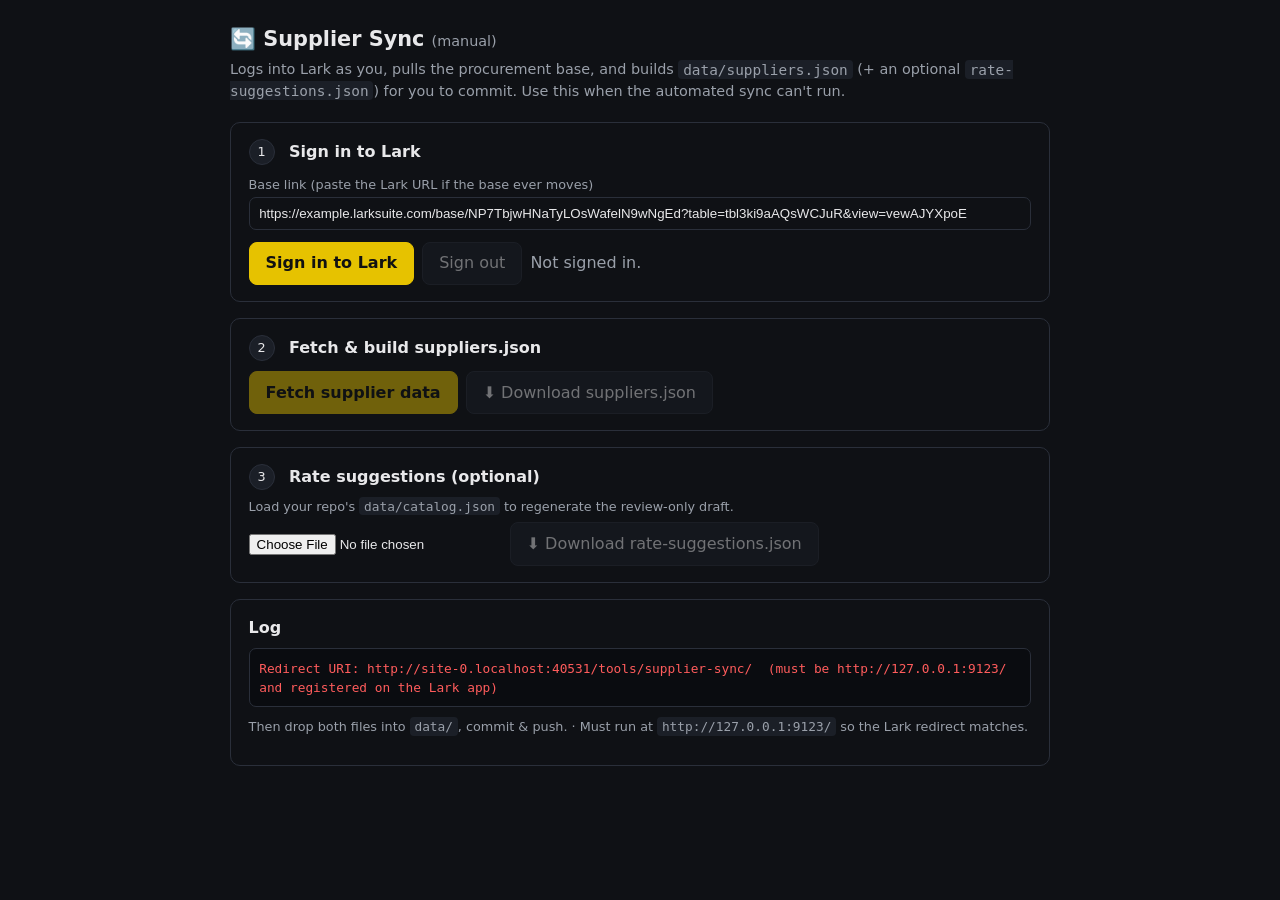
<file: tools/supplier-sync/index.html>
<!DOCTYPE html>
<html lang="en">
<head>
<meta charset="UTF-8" />
<meta name="viewport" content="width=device-width, initial-scale=1" />
<title>MGBallpark · Supplier Sync (manual)</title>
<style>
  :root { color-scheme: light dark; --bg:#0f1115; --fg:#e8e8ea; --mut:#9aa0aa; --line:#2a2f3a; --acc:#e6c200; --ok:#2ecc71; --err:#ff5c5c; }
  body { font-family: system-ui, sans-serif; background:var(--bg); color:var(--fg); max-width:820px; margin:0 auto; padding:1.5rem; line-height:1.5; }
  h1 { font-size:1.3rem; margin:0 0 .25rem; }
  .sub { color:var(--mut); margin:0 0 1.25rem; font-size:.9rem; }
  .card { border:1px solid var(--line); border-radius:10px; padding:1rem 1.1rem; margin:0 0 1rem; }
  label { display:block; font-size:.8rem; color:var(--mut); margin:.6rem 0 .2rem; }
  input[type=text] { width:100%; padding:.5rem .6rem; background:transparent; color:var(--fg); border:1px solid var(--line); border-radius:7px; box-sizing:border-box; }
  button { font:inherit; padding:.55rem 1rem; border-radius:8px; border:1px solid var(--line); background:#1b1f27; color:var(--fg); cursor:pointer; }
  button.primary { background:var(--acc); color:#111; border-color:var(--acc); font-weight:600; }
  button:disabled { opacity:.45; cursor:not-allowed; }
  .row { display:flex; gap:.5rem; flex-wrap:wrap; align-items:center; }
  .step-n { display:inline-block; width:1.5rem; height:1.5rem; line-height:1.5rem; text-align:center; border-radius:50%; background:#1b1f27; border:1px solid var(--line); font-size:.8rem; margin-right:.4rem; }
  #log { font-family:ui-monospace,monospace; font-size:.8rem; white-space:pre-wrap; background:#0a0c10; border:1px solid var(--line); border-radius:7px; padding:.6rem; max-height:220px; overflow:auto; }
  .ok { color:var(--ok); } .err { color:var(--err); } .mut { color:var(--mut); }
  code { background:#1b1f27; padding:.1rem .3rem; border-radius:4px; }
  .note { font-size:.8rem; color:var(--mut); }
</style>
</head>
<body>
  <h1>🔄 Supplier Sync <span class="mut" style="font-size:.9rem;font-weight:400">(manual)</span></h1>
  <p class="sub">Logs into Lark as you, pulls the procurement base, and builds
  <code>data/suppliers.json</code> (+ an optional <code>rate-suggestions.json</code>)
  for you to commit. Use this when the automated sync can't run.</p>

  <div class="card">
    <div class="row"><span class="step-n">1</span><strong>Sign in to Lark</strong></div>
    <label for="baseUrl">Base link (paste the Lark URL if the base ever moves)</label>
    <input type="text" id="baseUrl" value="https://example.larksuite.com/base/NP7TbjwHNaTyLOsWafelN9wNgEd?table=tbl3ki9aAQsWCJuR&view=vewAJYXpoE" />
    <div class="row" style="margin-top:.7rem">
      <button class="primary" id="loginBtn">Sign in to Lark</button>
      <button id="logoutBtn" disabled>Sign out</button>
      <span id="authState" class="mut">Not signed in.</span>
    </div>
  </div>

  <div class="card">
    <div class="row"><span class="step-n">2</span><strong>Fetch &amp; build suppliers.json</strong></div>
    <div class="row" style="margin-top:.6rem">
      <button class="primary" id="fetchBtn" disabled>Fetch supplier data</button>
      <button id="dlSuppliers" disabled>⬇ Download suppliers.json</button>
    </div>
  </div>

  <div class="card">
    <div class="row"><span class="step-n">3</span><strong>Rate suggestions (optional)</strong></div>
    <p class="note" style="margin:.4rem 0">Load your repo's <code>data/catalog.json</code> to regenerate the review-only draft.</p>
    <div class="row">
      <input type="file" id="catalogFile" accept="application/json,.json" />
      <button id="dlSuggestions" disabled>⬇ Download rate-suggestions.json</button>
    </div>
  </div>

  <div class="card">
    <strong>Log</strong>
    <div id="log" style="margin-top:.5rem"></div>
    <p class="note" style="margin-top:.6rem">Then drop both files into <code>data/</code>, commit &amp; push. ·
    Must run at <code>http://127.0.0.1:9123/</code> so the Lark redirect matches.</p>
  </div>

<script>
"use strict";
/* ---- Config (reuses the coworker's proxy + demo app; same as lark-user-login) ---- */
const PROXY = "https://lark-proxy-dwiw.onrender.com";
const APP_ID = "cli_aab0716138b8ded3";
const SCOPES = "bitable:app";
const OPEN_API = "https://open.larksuite.com/open-apis";
const AUTHORIZE_URL = "https://accounts.larksuite.com/open-apis/authen/v1/authorize";
const REDIRECT_URI = location.origin + location.pathname.replace(/index\.html?$/i, "");
const PAGE_SIZE = 500, MAX_PAGES = 200, PAGE_DELAY = 120;
const TKEY = "mgbSync.token", PKEY = "mgbSync.pending";

let supplierRows = null;   // built approved rows
let catalog = null;        // loaded catalog.json for suggestions

const $ = id => document.getElementById(id);
function log(msg, cls) { const d=document.createElement("div"); if(cls)d.className=cls; d.textContent=msg; $("log").appendChild(d); $("log").scrollTop=1e9; }
function proxied(url) { return PROXY.replace(/\/+$/,"") + "/proxy?url=" + encodeURIComponent(url); }

/* ---- PKCE ---- */
function b64url(bytes){ let s=""; bytes.forEach(b=>s+=String.fromCharCode(b)); return btoa(s).replace(/\+/g,"-").replace(/\//g,"_").replace(/=+$/,""); }
async function sha256(str){ return new Uint8Array(await crypto.subtle.digest("SHA-256", new TextEncoder().encode(str))); }
function rand(n){ return b64url(crypto.getRandomValues(new Uint8Array(n))); }

async function startLogin(){
  if(!window.crypto || !crypto.subtle){ log("This page must be served over http://127.0.0.1 or https.","err"); return; }
  const verifier = rand(32), state = rand(16);
  const challenge = b64url(await sha256(verifier));
  sessionStorage.setItem(PKEY, JSON.stringify({state, verifier}));
  const q = new URLSearchParams({ client_id:APP_ID, redirect_uri:REDIRECT_URI, scope:SCOPES, state, code_challenge:challenge, code_challenge_method:"S256" });
  location.assign(AUTHORIZE_URL + "?" + q.toString().replace(/\+/g,"%20"));
}

async function exchangeToken(code){
  const resp = await fetch(proxied(OPEN_API + "/authen/v2/oauth/token"), {
    method:"POST",
    headers:{ "Content-Type":"application/json; charset=utf-8" },
    body: JSON.stringify({ grant_type:"authorization_code", client_id:APP_ID, code, redirect_uri:REDIRECT_URI, code_verifier: JSON.parse(sessionStorage.getItem(PKEY)||"{}").verifier })
  });
  const j = await resp.json();
  if(String(j.code) !== "0" || !j.access_token) throw new Error("token exchange failed: " + (j.msg || JSON.stringify(j).slice(0,160)));
  const tok = { access_token:j.access_token, expires_at: Date.now() + (j.expires_in||7200)*1000 };
  sessionStorage.setItem(TKEY, JSON.stringify(tok));
  sessionStorage.removeItem(PKEY);
  return tok;
}
function token(){ try{ const t=JSON.parse(sessionStorage.getItem(TKEY)||"null"); return (t && t.expires_at>Date.now()) ? t : null; }catch(e){ return null; } }
function refreshAuthUi(){ const t=token(); $("authState").textContent = t ? "Signed in ✓ (expires "+new Date(t.expires_at).toLocaleTimeString()+")" : "Not signed in."; $("authState").className = t?"ok":"mut"; $("fetchBtn").disabled=!t; $("logoutBtn").disabled=!t; }

/* ---- Handle redirect back ---- */
async function handleRedirect(){
  const p = new URLSearchParams(location.search);
  if(p.get("error")){ log("Lark error: "+p.get("error")+" "+(p.get("error_description")||""),"err"); history.replaceState(null,"",REDIRECT_URI); return; }
  const code=p.get("code"), state=p.get("state");
  if(!code) return;
  history.replaceState(null,"",REDIRECT_URI);
  const pend = JSON.parse(sessionStorage.getItem(PKEY)||"null");
  if(!pend || pend.state!==state){ log("State mismatch — ignoring redirect.","err"); return; }
  try{ await exchangeToken(code); log("Signed in to Lark.","ok"); }
  catch(e){ log(String(e.message||e),"err"); }
  refreshAuthUi();
}

/* ---- Lark base link parsing ---- */
function parseBase(raw){
  const u = new URL(raw.trim());
  if(u.pathname.includes("/wiki/")) throw new Error("Wiki links aren't supported — use a /base/ link.");
  const m = u.pathname.match(/\/base\/([A-Za-z0-9]+)/); if(!m) throw new Error("No /base/<token> in the URL.");
  const table = u.searchParams.get("table")||""; if(!/^tbl[A-Za-z0-9]+$/.test(table)) throw new Error("No valid ?table=tbl... in the URL.");
  const view = u.searchParams.get("view")||"";
  return { app: m[1], table, view: /^vew[A-Za-z0-9]+$/.test(view)?view:"" };
}

/* ---- Lark cell flattening ---- */
function cellText(v){
  if(v==null) return "";
  if(typeof v==="string") return v;
  if(typeof v==="number"||typeof v==="boolean") return String(v);
  if(Array.isArray(v)) return v.map(e=>{ if(e==null)return ""; if(typeof e==="string"||typeof e==="number")return String(e); if(typeof e!=="object")return ""; return e.text||e.name||e.en_name||e.email||""; }).filter(Boolean).join(", ");
  if(typeof v==="object") return v.text||v.name||v.full_address|| (v.value!=null?cellText(v.value):"") || "";
  return "";
}
function num(v){ const t=cellText(v).replace(/[^0-9.\-]/g,""); const n=parseFloat(t); return isNaN(n)?null:n; }
function pad(n){ return n<10?"0"+n:""+n; }
function fmtDate(v){ let n=Number(Array.isArray(v)||typeof v==="object"?cellText(v):v); if(!n||n<=0)return ""; const d=new Date(n+8*3600*1000); return d.getUTCFullYear()+"-"+pad(d.getUTCMonth()+1)+"-"+pad(d.getUTCDate()); }
function mapRecord(f){ f=f||{}; return {
  item: cellText(f["Particulars_Item"]),
  unitPrice: num(f["Particulars_Unit Price"]),
  currency: (cellText(f["Particulars_Unit Price-Currency"])||"PHP").toUpperCase(),
  qty: cellText(f["Particulars_Quantity"]),
  supplier: cellText(f["Supplier Details_Supplier Name"]),
  project: cellText(f["Project Name"]),
  status: cellText(f["Status"]),
  date: fmtDate(f["Completed at"]||f["Submitted at"]),
}; }

/* ---- Fetch all records ---- */
async function fetchAll(base){
  const t = token(); if(!t) throw new Error("Not signed in.");
  const url0 = OPEN_API + "/bitable/v1/apps/" + encodeURIComponent(base.app) + "/tables/" + encodeURIComponent(base.table) + "/records/search?page_size=" + PAGE_SIZE;
  let pageToken="", pages=0, hasMore=true, out=[];
  const body = JSON.stringify(base.view ? { view_id: base.view } : {});
  while(hasMore && pages<MAX_PAGES){
    const url = url0 + (pageToken ? "&page_token="+encodeURIComponent(pageToken) : "");
    const resp = await fetch(proxied(url), { method:"POST", headers:{ "Authorization":"Bearer "+t.access_token, "Content-Type":"application/json; charset=utf-8" }, body });
    const j = await resp.json();
    if(String(j.code)!=="0"){ if(pages===0) throw new Error("Lark error "+j.code+(j.msg?" ("+j.msg+")":"")); break; }
    const d=j.data||{}; (d.items||[]).forEach(it=>out.push(mapRecord(it.fields||{})));
    hasMore=!!d.has_more; pageToken=d.page_token||""; pages++;
    log("  page "+pages+" — "+out.length+" records"+(d.total!=null?" of "+d.total:""));
    if(hasMore && !pageToken) break;
    if(hasMore) await new Promise(r=>setTimeout(r,PAGE_DELAY));
  }
  return out;
}

/* ---- Build suppliers.json ---- */
async function doFetch(){
  try{
    const base = parseBase($("baseUrl").value);
    log("Fetching from base "+base.app+" / "+base.table+(base.view?" (view "+base.view+")":"")+" …");
    const all = await fetchAll(base);
    const approved = all.filter(r=> (!r.status || /approved/i.test(r.status)) && r.item && r.unitPrice!=null);
    approved.sort((a,b)=> a.item.toLowerCase()<b.item.toLowerCase()?-1 : a.item.toLowerCase()>b.item.toLowerCase()?1 : a.unitPrice-b.unitPrice);
    supplierRows = approved;
    log("Done: "+all.length+" rows, "+approved.length+" approved with a price.","ok");
    $("dlSuppliers").disabled = approved.length===0;
    if(catalog) $("dlSuggestions").disabled=false;
  }catch(e){ log(String(e.message||e),"err"); }
}

function download(name, obj){
  const blob = new Blob([JSON.stringify(obj,null,1)], {type:"application/json"});
  const a=document.createElement("a"); a.href=URL.createObjectURL(blob); a.download=name;
  document.body.appendChild(a); a.click(); a.remove(); setTimeout(()=>URL.revokeObjectURL(a.href),1000);
}
function stamp(){ return new Date().toISOString().replace(/\.\d+Z$/,"Z"); }

/* ---- Rate suggestions (mirror of scripts/scrape_suppliers.py) ---- */
const STOP = new Set("per day pcs pc set sets unit units of the a an and or for with to hrs hr hour hours pax lot lots ea each x rate fee".split(" "));
function toks(s){ return new Set((s||"").toLowerCase().replace(/[^a-z0-9 ]/g," ").split(" ").filter(t=>t&&t.length>1&&!STOP.has(t))); }
function jaccard(a,b){ if(!a.size||!b.size)return 0; let inter=0; a.forEach(x=>{ if(b.has(x))inter++; }); return inter? inter/(a.size+b.size-inter) : 0; }
function median(arr){ const s=arr.slice().sort((x,y)=>x-y); const n=s.length; return n? (n%2? s[(n-1)/2] : (s[n/2-1]+s[n/2])/2) : 0; }
function buildSuggestions(){
  const usd = Number((catalog.settings||{}).usd_php_rate)||55.89;
  const priced = supplierRows.filter(r=>r.unitPrice>0&&r.item).map(r=>({ t:toks(r.item), php:r.unitPrice*(r.currency==="USD"?usd:1), r }));
  const out=[];
  (catalog.services||[]).forEach(s=>{
    const st=toks(s.name||""); if(!st.size) return;
    const matches=[];
    priced.forEach(p=>{ const sim=jaccard(st,p.t); if(sim>=0.5) matches.push({sim,php:p.php,r:p.r}); });
    if(matches.length<2) return;
    const sug=Math.round(median(matches.map(m=>m.php))*100)/100;
    const cur=Number(s.base_rate)||0;
    if(cur>0 && Math.abs(sug-cur)/cur<0.05) return;
    matches.sort((a,b)=>b.sim-a.sim);
    const avg=matches.reduce((n,m)=>n+m.sim,0)/matches.length;
    out.push({ service_id:s.id, service_name:s.name, category:s.category, current_base_rate:cur, suggested_base_rate:sug, match_count:matches.length,
      confidence:(matches.length>=3&&avg>=0.6)?"high":"low", basis:"median of "+matches.length+" matched supplier price(s), PHP-normalized",
      sample_matches: matches.slice(0,5).map(m=>({ item:m.r.item, price_php:Math.round(m.php*100)/100, supplier:m.r.supplier, similarity:Math.round(m.sim*100)/100 })) });
  });
  out.sort((a,b)=> (b.confidence==="high")-(a.confidence==="high") || b.match_count-a.match_count);
  return { _generated:stamp(), note:"DRAFT ONLY - not applied to catalog.json. Review each suggestion and apply the ones you trust via the admin page, then Export catalog.json.", usd_php_rate_used:usd, count:out.length, suggestions:out };
}

/* ---- Wiring ---- */
$("loginBtn").addEventListener("click", startLogin);
$("logoutBtn").addEventListener("click", ()=>{ sessionStorage.removeItem(TKEY); refreshAuthUi(); log("Signed out."); });
$("fetchBtn").addEventListener("click", doFetch);
$("dlSuppliers").addEventListener("click", ()=>{ if(supplierRows) download("suppliers.json", { _generated:stamp(), count:supplierRows.length, rows:supplierRows }); });
$("catalogFile").addEventListener("change", function(){ const f=this.files&&this.files[0]; if(!f)return; const rd=new FileReader(); rd.onload=()=>{ try{ catalog=JSON.parse(rd.result); log("Loaded catalog.json ("+(catalog.services||[]).length+" services)."); $("dlSuggestions").disabled=!supplierRows; }catch(e){ log("Bad catalog.json: "+e.message,"err"); } }; rd.readAsText(f); });
$("dlSuggestions").addEventListener("click", ()=>{ if(supplierRows&&catalog){ const s=buildSuggestions(); download("rate-suggestions.json", s); log("Built "+s.count+" suggestions."); } });

log("Redirect URI: "+REDIRECT_URI+(REDIRECT_URI==="http://127.0.0.1:9123/"?"  (OK)":"  (must be http://127.0.0.1:9123/ and registered on the Lark app)"), REDIRECT_URI==="http://127.0.0.1:9123/"?"mut":"err");
handleRedirect();
refreshAuthUi();
</script>
</body>
</html>
</file>
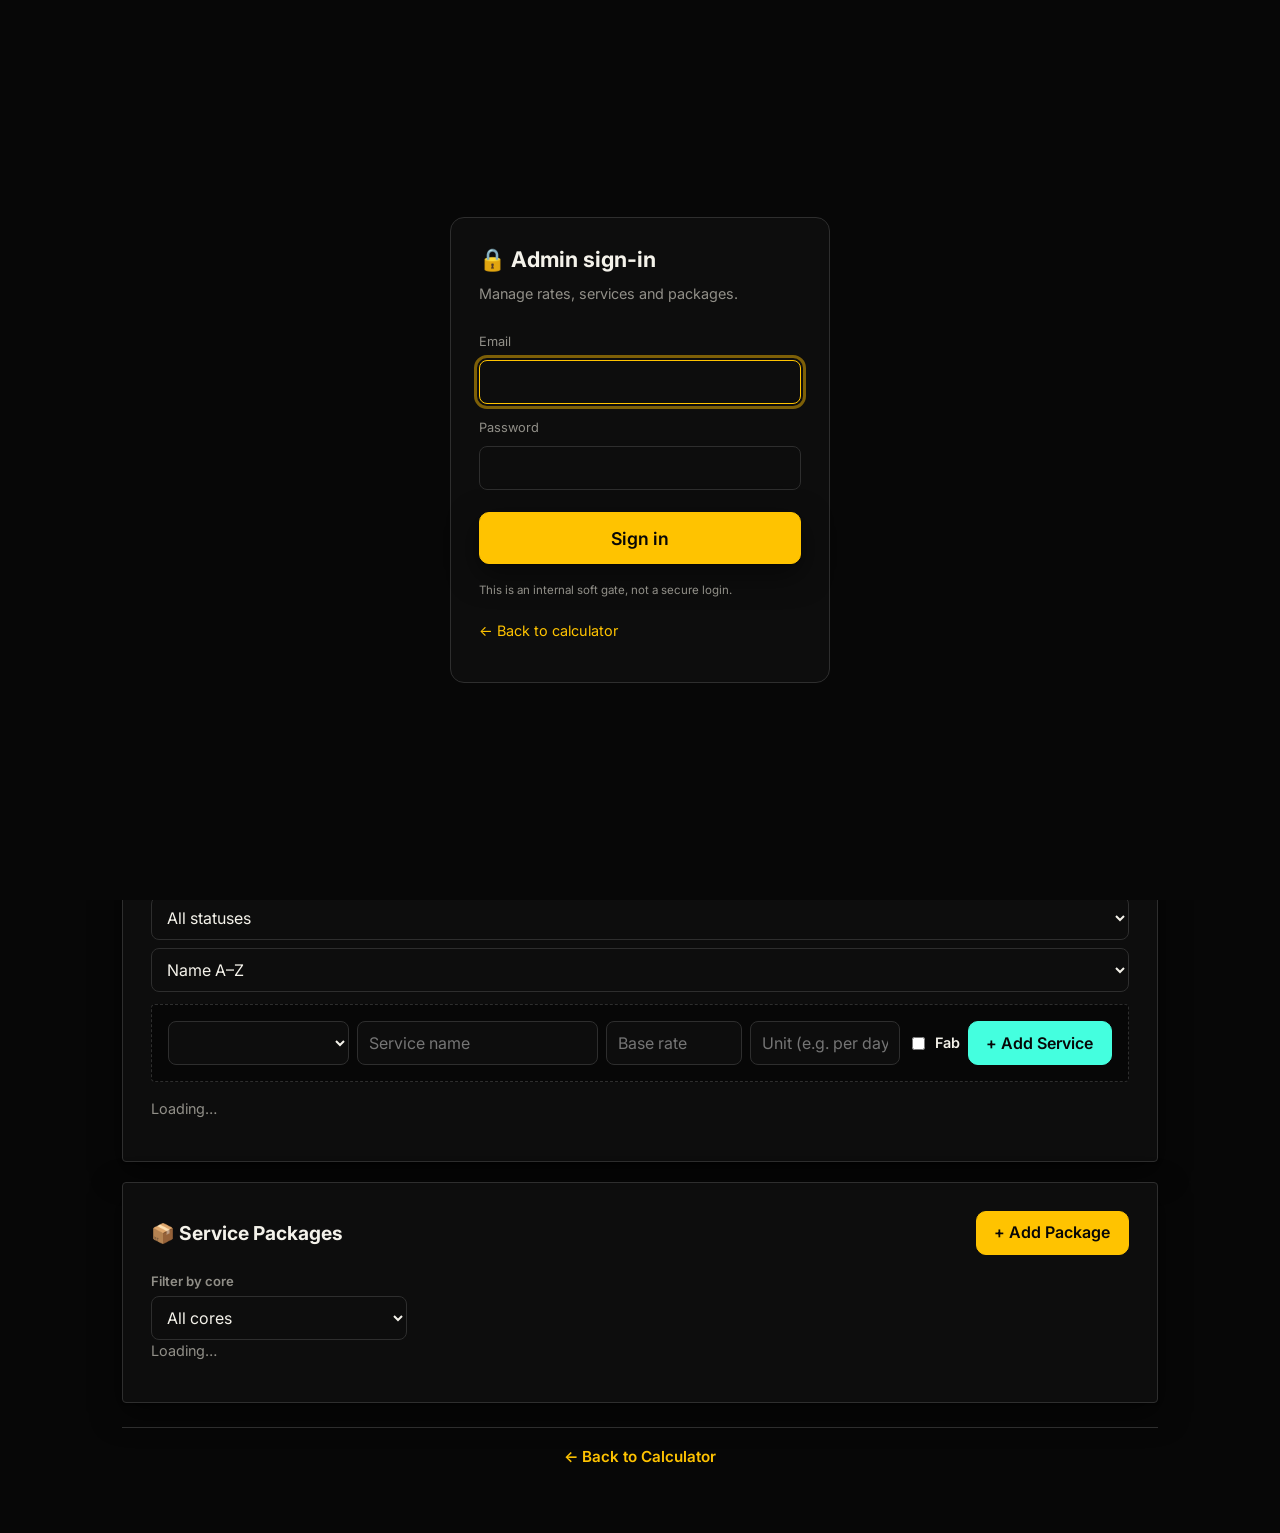
<file: admin.html>
<!DOCTYPE html>
<html lang="en">
<head>
  <meta charset="UTF-8" />
  <meta name="viewport" content="width=device-width, initial-scale=1.0" />
  <title>Manage Rates &amp; Services &middot; MG Ballpark</title>
  <link rel="preconnect" href="https://fonts.googleapis.com" />
  <link rel="preconnect" href="https://fonts.gstatic.com" crossorigin />
  <link href="https://fonts.googleapis.com/css2?family=Anton&family=Inter:wght@400;500;600;700&family=JetBrains+Mono:wght@400;500;700&display=swap" rel="stylesheet" />
  <link rel="stylesheet" href="css/style.css" />
  <script src="js/theme.js"></script>
</head>
<body class="admin-page">
  <main class="admin-wrap">

    <!-- ===== Header ===== -->
    <header class="admin-header">
      <h1>&#9881;&#65039; Manage Rates &amp; Services</h1>
      <div class="admin-header-actions">
        <a class="back-link" href="index.html">&larr; Back to Calculator</a>
        <button class="theme-toggle" type="button" aria-label="Toggle dark mode">🌙</button>
        <label class="btn btn-ghost import-label" title="Load a catalog.json to edit">
          &#8593; Import<input type="file" id="importCatalogInput" accept="application/json,.json" hidden />
        </label>
        <button type="button" id="exportCatalogBtn" class="btn btn-primary">&#8595; Export catalog.json</button>
      </div>
    </header>

    <!-- ===== Yellow info notice ===== -->
    <p class="notice notice-warning">
      Base rates you enter here are <strong>costs</strong>. A hidden
      <span id="markupPct">30%</span> markup is applied on the client side.
    </p>

    <!-- ===== Static-workflow notice ===== -->
    <p class="notice notice-info">
      Edits are made <strong>in your browser only</strong>. Click
      <strong>Export catalog.json</strong> when done, replace
      <code>data/catalog.json</code> in the repo with the downloaded file, then
      commit &amp; push to publish. <span id="dirtyFlag" hidden><strong>&#9679; Unsaved changes</strong></span>
    </p>

    <!-- ===== Status bar (success / error feedback) ===== -->
    <div id="statusBar" class="status-bar" role="status" aria-live="polite" hidden></div>

    <!-- ===== Global Settings ===== -->
    <section class="card settings-card" aria-labelledby="settingsHeading">
      <h2 id="settingsHeading">Global Settings</h2>
      <p class="muted">
        Values are entered as percentages (e.g. <code>12.5</code> for 12.5%).
        They are stored internally as fractions.
      </p>
      <div class="field-row">
        <div class="field">
          <label for="asfRateInput">ASF Rate (%)</label>
          <input type="number" id="asfRateInput" class="text-input"
                 min="0" step="0.01" inputmode="decimal" placeholder="12.5" />
        </div>
        <div class="field">
          <label for="vatRateInput">VAT Rate (%)</label>
          <input type="number" id="vatRateInput" class="text-input"
                 min="0" step="0.01" inputmode="decimal" placeholder="12" />
        </div>
        <div class="field">
          <label for="usdRateInput">USD → PHP Rate</label>
          <input type="number" id="usdRateInput" class="text-input"
                 min="0" step="0.0001" inputmode="decimal" placeholder="55.89" />
        </div>
        <div class="field field-action">
          <button type="button" id="updateSettingsBtn" class="btn btn-primary">
            Save Settings
          </button>
        </div>
      </div>
    </section>

    <!-- ===== Categories & Services ===== -->
    <section class="card" aria-labelledby="categoriesHeading">
      <div class="card-head">
        <h2 id="categoriesHeading">Categories</h2>
        <button type="button" id="addCategoryBtn" class="btn btn-primary">
          + Add Category
        </button>
      </div>

      <!-- Add-category form (hidden until "Add Category" is clicked) -->
      <form id="addCategoryForm" class="inline-form" hidden>
        <div class="field-row">
          <div class="field">
            <label for="newCategoryName">Name</label>
            <input type="text" id="newCategoryName" class="text-input"
                   placeholder="Category name" />
          </div>
          <div class="field">
            <label for="newCategoryDescription">Description</label>
            <input type="text" id="newCategoryDescription" class="text-input"
                   placeholder="Short description (optional)" />
          </div>
          <div class="field">
            <label for="newCategoryCore">Core</label>
            <select id="newCategoryCore" class="text-input">
              <option value="MET">MET</option>
              <option value="MMARK">MMARK</option>
              <option value="M-TECH">M-TECH</option>
            </select>
          </div>
          <div class="field field-action">
            <button type="submit" class="btn btn-primary">Create</button>
            <button type="button" id="cancelAddCategoryBtn" class="btn btn-ghost">
              Cancel
            </button>
          </div>
        </div>
      </form>

      <!-- admin.js renders the list of categories (each with its services) here -->
      <div id="categoriesContainer" class="categories-container">
        <p class="muted">Loading&hellip;</p>
      </div>
    </section>

    <!-- ===== Services (data table: filter / sort / bulk / edit) ===== -->
    <section class="card" aria-labelledby="servicesHeading">
      <div class="card-head">
        <h2 id="servicesHeading">Services</h2>
        <span id="svcResultCount" class="muted"></span>
      </div>

      <!-- Toolbar: search + filters + sort -->
      <div class="svc-toolbar">
        <input type="search" id="svcSearch" class="text-input" placeholder="🔎 Search services…" aria-label="Search services" />
        <select id="svcCoreFilter" class="text-input" aria-label="Filter by core">
          <option value="">All cores</option>
          <option value="MET">MET</option>
          <option value="MMARK">MMARK</option>
          <option value="M-TECH">M-TECH</option>
        </select>
        <select id="svcCategoryFilter" class="text-input" aria-label="Filter by category">
          <option value="">All categories</option>
        </select>
        <select id="svcStatusFilter" class="text-input" aria-label="Filter by status">
          <option value="">All statuses</option>
          <option value="active">Active only</option>
          <option value="inactive">Disabled only</option>
        </select>
        <select id="svcSort" class="text-input" aria-label="Sort">
          <option value="name-asc">Name A–Z</option>
          <option value="name-desc">Name Z–A</option>
          <option value="rate-asc">Rate low→high</option>
          <option value="rate-desc">Rate high→low</option>
        </select>
      </div>

      <!-- Bulk action bar (shown when rows are selected) -->
      <div id="svcBulkBar" class="svc-bulk-bar" hidden>
        <span id="svcBulkCount" class="svc-bulk-count">0 selected</span>
        <button type="button" id="svcBulkEnable" class="btn btn-accent btn-sm">Enable</button>
        <button type="button" id="svcBulkDisable" class="btn btn-ghost btn-sm">Disable</button>
        <button type="button" id="svcBulkDelete" class="btn btn-danger btn-sm">Delete</button>
        <button type="button" id="svcBulkClear" class="btn btn-ghost btn-sm">Clear</button>
      </div>

      <!-- Add service -->
      <form id="addServiceForm" class="inline-form">
        <div class="svc-add-row">
          <select id="newServiceCategory" class="text-input" aria-label="Category"></select>
          <input type="text" id="newServiceName" class="text-input" placeholder="Service name" />
          <input type="number" id="newServiceRate" class="text-input" min="0" step="0.01" inputmode="decimal" placeholder="Base rate" />
          <input type="text" id="newServiceUnit" class="text-input" placeholder="Unit (e.g. per day)" />
          <label class="svc-add-fab"><input type="checkbox" id="newServiceFab" /> Fab</label>
          <button type="submit" class="btn btn-accent">+ Add Service</button>
        </div>
      </form>

      <div id="servicesTableWrap" class="svc-table-wrap">
        <p class="muted">Loading&hellip;</p>
      </div>
    </section>

    <!-- ===== Service Packages ===== -->
    <section class="card" aria-labelledby="packagesHeading">
      <div class="card-head">
        <h2 id="packagesHeading">📦 Service Packages</h2>
        <button type="button" id="addPackageBtn" class="btn btn-primary">+ Add Package</button>
      </div>

      <div class="field" style="max-width: 16rem;">
        <label for="packageCoreFilter">Filter by core</label>
        <select id="packageCoreFilter" class="text-input">
          <option value="">All cores</option>
          <option value="MET">MET</option>
          <option value="MMARK">MMARK</option>
          <option value="M-TECH">M-TECH</option>
        </select>
      </div>

      <!-- Add / edit package form (hidden until used) -->
      <form id="packageForm" class="inline-form" hidden>
        <input type="hidden" id="packageId" />
        <div class="field-row">
          <div class="field">
            <label for="packageCore">Core</label>
            <select id="packageCore" class="text-input">
              <option value="MET">MET</option>
              <option value="MMARK">MMARK</option>
              <option value="M-TECH">M-TECH</option>
            </select>
          </div>
          <div class="field">
            <label for="packageName">Name</label>
            <input type="text" id="packageName" class="text-input" placeholder="Package name" />
          </div>
        </div>
        <div class="field">
          <label for="packageDescription">Description</label>
          <input type="text" id="packageDescription" class="text-input"
                 placeholder="What's included / pitch (optional)" />
        </div>
        <div class="field-row">
          <div class="field">
            <label for="packageDiscountType">Discount type</label>
            <select id="packageDiscountType" class="text-input">
              <option value="percentage">Percentage (%)</option>
              <option value="fixed">Fixed price (₱)</option>
            </select>
          </div>
          <div class="field">
            <label for="packageDiscountValue">Value</label>
            <input type="number" id="packageDiscountValue" class="text-input"
                   step="0.01" min="0" inputmode="decimal"
                   placeholder="e.g. 10 (%) or 7500 (₱)" />
          </div>
          <div class="field field-check">
            <label><input type="checkbox" id="packageActive" checked /> Active</label>
          </div>
          <div class="field field-check">
            <label><input type="checkbox" id="packageAllIn" /> All-in (final price; skips ASF/VAT/range)</label>
          </div>
        </div>
        <div class="field">
          <label>Included services (from the chosen core)</label>
          <div class="field-row">
            <select id="packageServiceSelect" class="text-input"></select>
            <input type="number" id="packageServiceQty" class="text-input"
                   min="1" step="1" value="1" aria-label="Quantity" />
            <button type="button" id="packageAddServiceBtn" class="btn btn-accent">+ Add</button>
          </div>
          <ul id="packageItemsList" class="package-items-list"></ul>
        </div>
        <div class="field field-action">
          <button type="submit" class="btn btn-primary">Save Package</button>
          <button type="button" id="cancelPackageBtn" class="btn btn-ghost">Cancel</button>
        </div>
      </form>

      <div id="packagesList" class="categories-container">
        <p class="muted">Loading&hellip;</p>
      </div>
    </section>

    <footer class="admin-footer">
      <a class="back-link" href="index.html">&larr; Back to Calculator</a>
    </footer>

  </main>

  <!-- ===== Scripts: CDN -> config.js -> admin.js (order matters) ===== -->
  <script src="js/config.js"></script>
  <script src="js/gate.js"></script>
  <script src="js/admin.js"></script>
</body>
</html>
</file>
<file: css/style.css>
/* =====================================================================
 * style.css  --  Shared, mobile-first stylesheet for MG Ballpark
 * =====================================================================
 *  Styles BOTH pages from the same file:
 *    - index.html  (client Service Package Calculator)
 *    - admin.html  (Manage Rates & Services)
 *
 *  Strategy:
 *    - All theming flows through CSS custom properties on :root
 *      (the "CSS CONTRACT"); markup uses semantic classes + ids only.
 *    - Mobile-first: base rules target small screens (<=600px, single
 *      column). Two media queries progressively enhance the layout:
 *        @media (min-width: 601px)  -> two-column option / form rows
 *        @media (min-width: 1025px) -> spacious desktop layout
 *    - Layout uses CSS Grid + Flexbox. Touch targets >= 44px.
 *    - Sizing in rem so it respects the user's root font size.
 *    - No external fonts or assets (system font stack only).
 * ===================================================================== */

/* ---------------------------------------------------------------------
 * Design tokens (CSS CONTRACT)
 * ------------------------------------------------------------------- */
/* ---------------------------------------------------------------------
 * Mineski Global brand palette. Dark is the default/brand look; a "paper"
 * light variant is available via data-theme="light". Accent = signal yellow,
 * secondary glow = teal. (Mirrors conradbuenviaje.github.io/mineskiph)
 * ------------------------------------------------------------------- */
:root,
:root[data-theme="dark"] {
  --primary: oklch(0.85 0.22 90);        /* signal yellow accent     */
  --primary-dark: oklch(0.90 0.20 95);   /* brighter yellow (hover)  */
  --on-primary: oklch(0.13 0 0);         /* dark text on yellow      */
  --accent: oklch(0.92 0.16 175);        /* teal "glow"              */

  --bg: oklch(0.13 0 0);                 /* near-black background    */
  --surface: oklch(0.16 0 0);            /* cards / panels           */
  --text: oklch(0.96 0.01 90);           /* off-white                */
  --muted: oklch(0.65 0.01 90);          /* secondary text           */
  --border: oklch(0.30 0 0);             /* hairline "line"          */

  --danger: oklch(0.70 0.19 25);
  --warning-bg: oklch(0.30 0.06 95);
  --warning-border: oklch(0.45 0.11 95);

  --radius: 4px;                         /* sharp, editorial         */
  --shadow: 0 1px 2px rgba(0, 0, 0, 0.4), 0 10px 30px rgba(0, 0, 0, 0.5);

  --space: 1rem;
  --maxw: 1100px;
}

/* Paper / light variant. */
:root[data-theme="light"] {
  --primary: oklch(0.80 0.20 90);
  --primary-dark: oklch(0.62 0.16 90);
  --on-primary: oklch(0.13 0 0);
  --accent: oklch(0.62 0.12 175);

  --bg: oklch(0.95 0.015 90);
  --surface: oklch(0.99 0.005 90);
  --text: oklch(0.18 0 0);
  --muted: oklch(0.45 0.01 90);
  --border: oklch(0.85 0.012 90);

  --danger: #dc2626;
  --warning-bg: #fef9c3;
  --warning-border: #fde047;
  --shadow: 0 1px 2px rgba(16, 24, 40, 0.05), 0 8px 24px rgba(16, 24, 40, 0.08);
}

/* Amber notice text needs a lighter tone on dark surfaces. */
:root[data-theme="dark"] .notice-warning,
:root[data-theme="dark"] .venue-note,
:root .notice-warning,
:root .venue-note {
  color: #fde68a;
}
:root[data-theme="light"] .notice-warning,
:root[data-theme="light"] .venue-note {
  color: #713f12;
}

/* Theme toggle button + its top bar. */
.topbar {
  display: flex;
  justify-content: flex-end;
  padding: 0.25rem 0 0;
}

.theme-toggle {
  width: 40px;
  height: 40px;
  min-height: 40px;
  border-radius: 999px;
  border: 1px solid var(--border);
  background: var(--surface);
  color: var(--text);
  font-size: 1.1rem;
  line-height: 1;
  cursor: pointer;
  display: inline-flex;
  align-items: center;
  justify-content: center;
  flex: 0 0 auto;
}

.theme-toggle:hover,
.theme-toggle:focus-visible {
  border-color: var(--primary);
}

/* ---------------------------------------------------------------------
 * Mineski brand chrome (header ticker + nav + footer). Always dark,
 * independent of the page theme, so it matches mineskiph.
 * ------------------------------------------------------------------- */
.mnsk-header {
  position: sticky;
  top: 0;
  z-index: 50;
}
.mnsk-ticker {
  overflow: hidden;
  background: var(--primary);
  color: #141414;
  border-bottom: 1px solid #000;
}
.mnsk-ticker-track {
  display: inline-block;
  white-space: nowrap;
  padding: 0.45rem 0;
  font-size: 11px;
  text-transform: uppercase;
  letter-spacing: 0.3em;
  animation: mnsk-marquee 40s linear infinite;
}
.mnsk-ticker-track span { padding: 0 1.4rem; }
@keyframes mnsk-marquee { from { transform: translateX(0); } to { transform: translateX(-50%); } }
@media (prefers-reduced-motion: reduce) { .mnsk-ticker-track { animation: none; } }

.mnsk-nav {
  background: #0a0a0a;
  border-bottom: 1px solid #242424;
}
.mnsk-nav-inner {
  max-width: var(--maxw);
  margin: 0 auto;
  display: flex;
  flex-wrap: wrap;
  align-items: center;
  justify-content: space-between;
  gap: 0.6rem 1rem;
  padding: 0.7rem 1rem;
}
.mnsk-brand {
  display: inline-flex;
  align-items: center;
  gap: 0.6rem;
  color: #f3f3ee;
  text-decoration: none;
}
.mnsk-brand img { height: 24px; width: auto; filter: brightness(0) invert(1); }
.mnsk-brand-tag {
  display: none;
  font-family: "JetBrains Mono", ui-monospace, monospace;
  font-size: 10px;
  text-transform: uppercase;
  letter-spacing: 0.28em;
  color: #cfcfca;
}
@media (min-width: 480px) { .mnsk-brand-tag { display: inline; } }
.mnsk-nav-links {
  display: none;
  align-items: center;
  gap: 1.4rem;
  font-size: 11px;
  text-transform: uppercase;
  letter-spacing: 0.26em;
}
.mnsk-nav-links a { color: #cfcfca; text-decoration: none; }
.mnsk-nav-links a:hover { color: var(--primary); }
.mnsk-nav-right {
  display: inline-flex;
  flex-wrap: wrap;
  align-items: center;
  justify-content: flex-end;
  gap: 0.6rem;
}
.mnsk-cta {
  display: inline-flex;
  align-items: center;
  gap: 0.4rem;
  border: 1px solid var(--primary);
  background: var(--primary);
  color: #141414;
  padding: 0.45rem 0.8rem;
  font-family: "JetBrains Mono", ui-monospace, monospace;
  font-size: 10px;
  text-transform: uppercase;
  letter-spacing: 0.24em;
  text-decoration: none;
  white-space: nowrap;
}
.mnsk-cta:hover { background: transparent; color: var(--primary); }
.mnsk-tool-chip {
  display: none;
  font-family: "JetBrains Mono", ui-monospace, monospace;
  font-size: 10px;
  text-transform: uppercase;
  letter-spacing: 0.2em;
  color: var(--primary);
  border: 1px solid var(--primary);
  padding: 0.2rem 0.5rem;
  white-space: nowrap;
}
@media (min-width: 600px) { .mnsk-tool-chip { display: inline-block; } }
@media (min-width: 860px) {
  .mnsk-nav-links { display: inline-flex; }
}
/* The brand chrome's own theme toggle sits on the dark bar. */
.mnsk-nav-right .theme-toggle {
  width: 34px; height: 34px; min-height: 34px;
  background: transparent; color: #f3f3ee; border-color: #3a3a3a;
}

/* ---------------------------------------------------------------------
 * Contact / "Let's talk" section (above footer) + BD team
 * ------------------------------------------------------------------- */
.contact-section {
  border-top: 1px solid var(--border);
  margin-top: 2.5rem;
  padding-top: 2rem;
}
.contact-kicker {
  font-family: "JetBrains Mono", ui-monospace, monospace;
  font-size: 11px;
  letter-spacing: 0.28em;
  text-transform: uppercase;
  color: var(--primary);
}
.contact-title {
  font-family: "Anton", system-ui, sans-serif;
  text-transform: uppercase;
  font-weight: 400;
  font-size: clamp(1.6rem, 4.5vw, 2.6rem);
  line-height: 1.05;
  margin: 0.5rem 0 0.6rem;
}
.contact-lead { color: var(--muted); max-width: 62ch; }
.contact-cta { width: auto; margin-top: 0.75rem; }

.contact-leads {
  display: grid;
  grid-template-columns: 1fr;
  gap: 1rem;
  margin-top: 1.75rem;
}
.contact-card {
  border: 1px solid var(--border);
  background: var(--surface);
  border-radius: var(--radius);
  padding: 1.1rem;
}
.contact-card-tag,
.bd-tag {
  font-family: "JetBrains Mono", ui-monospace, monospace;
  font-size: 10px;
  letter-spacing: 0.24em;
  text-transform: uppercase;
  color: var(--muted);
}
.contact-name { font-weight: 700; font-size: 1.15rem; margin-top: 0.35rem; }
.contact-role { color: var(--muted); font-size: 0.9rem; margin-bottom: 0.6rem; }
.contact-link {
  display: flex;
  align-items: baseline;
  gap: 0.5rem;
  color: var(--accent);
  text-decoration: none;
  font-size: 0.95rem;
  padding: 0.2rem 0;
  word-break: break-word;
}
.contact-link::before { content: attr(data-label); color: var(--muted); font-size: 0.8rem; min-width: 3.2em; }
.contact-link:hover { color: var(--primary); text-decoration: underline; }

.bd-team { margin-top: 1.75rem; }
.bd-team-head {
  font-family: "JetBrains Mono", ui-monospace, monospace;
  font-size: 11px;
  letter-spacing: 0.28em;
  text-transform: uppercase;
  color: var(--text);
  border-bottom: 1px solid var(--border);
  padding-bottom: 0.5rem;
  margin-bottom: 1rem;
}
.bd-grid { display: grid; grid-template-columns: 1fr 1fr; gap: 0.75rem; }
.bd-card {
  border: 1px solid var(--border);
  background: var(--surface);
  border-radius: var(--radius);
  padding: 0.85rem;
  display: flex;
  flex-direction: column;
  gap: 0.2rem;
}
.bd-name { font-weight: 700; }
.bd-role { color: var(--muted); font-size: 0.8rem; }
.bd-phone {
  margin-top: 0.4rem;
  font-family: "JetBrains Mono", ui-monospace, monospace;
  font-size: 0.78rem;
  color: var(--text);
}
.bd-email {
  font-family: "JetBrains Mono", ui-monospace, monospace;
  font-size: 0.78rem;
  color: var(--accent);
  text-decoration: none;
  word-break: break-all;
}
.bd-email:hover { color: var(--primary); text-decoration: underline; }

@media (min-width: 680px) {
  .contact-leads { grid-template-columns: 1fr 1fr; }
  .bd-grid { grid-template-columns: repeat(4, 1fr); }
}

.mnsk-footer {
  background: #0a0a0a;
  color: #9a9a95;
  border-top: 1px solid #242424;
  margin-top: 2.5rem;
}
.mnsk-footer-inner {
  max-width: var(--maxw);
  margin: 0 auto;
  padding: 2rem 1rem;
  display: grid;
  grid-template-columns: 1fr;
  gap: 1.25rem;
  font-family: "JetBrains Mono", ui-monospace, monospace;
  font-size: 10px;
  text-transform: uppercase;
  letter-spacing: 0.24em;
}
.mnsk-footer a { color: #cfcfca; text-decoration: none; }
.mnsk-footer a:hover { color: var(--primary); }
.mnsk-footer .mnsk-foot-brand { font-family: "Anton", system-ui, sans-serif; font-size: 1.25rem; letter-spacing: 0.02em; color: #f3f3ee; text-transform: uppercase; }
.mnsk-footer .normal { text-transform: none; letter-spacing: normal; line-height: 1.5; }
.mnsk-footer .mnsk-foot-online { color: var(--primary); }
@media (min-width: 768px) { .mnsk-footer-inner { grid-template-columns: repeat(3, 1fr); } }

/* ---------------------------------------------------------------------
 * Reset / base
 * ------------------------------------------------------------------- */
*,
*::before,
*::after {
  box-sizing: border-box;
}

/* The hidden attribute must always win, even over display:flex/grid classes
   (e.g. .service-list, .summary-line). Without this, hidden+flex elements
   stay visible. */
[hidden] {
  display: none !important;
}

html {
  -webkit-text-size-adjust: 100%;
  text-size-adjust: 100%;
}

body {
  margin: 0;
  padding: 0;
  background: var(--bg);
  color: var(--text);
  font-family: "Inter", system-ui, -apple-system, "Segoe UI", Roboto, Helvetica,
    Arial, "Apple Color Emoji", "Segoe UI Emoji", sans-serif;
  font-size: 1rem;          /* 16px base */
  line-height: 1.55;
  -webkit-font-smoothing: antialiased;
  transition: background-color 0.2s ease, color 0.2s ease;
}

/* Brand display + mono families (Mineski). */
.page-header h1,
.results-title,
.budget-range,
.mnsk-brand-word {
  font-family: "Anton", "Archivo Black", system-ui, sans-serif;
  font-weight: 400;
  letter-spacing: 0.01em;
  text-transform: uppercase;
}

.mono,
.core-count,
.subcat-count,
.mnsk-ticker,
.mnsk-nav-links,
.mnsk-cta,
.fab-badge-row,
.budget-range-label {
  font-family: "JetBrains Mono", ui-monospace, SFMono-Regular, Menlo, monospace;
}

h1,
h2,
h3 {
  margin: 0 0 0.5rem;
  line-height: 1.25;
  font-weight: 700;
  color: var(--text);
}

p {
  margin: 0 0 0.75rem;
}

a {
  color: var(--primary);
  text-decoration: none;
}

a:hover,
a:focus-visible {
  color: var(--primary-dark);
  text-decoration: underline;
}

code {
  font-family: ui-monospace, SFMono-Regular, "SF Mono", Menlo, Consolas,
    "Liberation Mono", monospace;
  font-size: 0.9em;
  background: var(--bg);
  padding: 0.1em 0.35em;
  border-radius: 6px;
  border: 1px solid var(--border);
}

.muted {
  color: var(--muted);
  font-size: 0.9rem;
}

/* Visible keyboard focus everywhere for accessibility. */
:focus-visible {
  outline: 3px solid color-mix(in srgb, var(--primary) 45%, transparent);
  outline-offset: 2px;
  border-radius: 6px;
}

/* ---------------------------------------------------------------------
 * Page wrappers (shared)
 * ------------------------------------------------------------------- */
.container,
.admin-wrap {
  width: 100%;
  max-width: var(--maxw);
  margin: 0 auto;
  padding: 1.25rem 1rem 3rem;
}

/* ---------------------------------------------------------------------
 * Headers
 * ------------------------------------------------------------------- */
.page-header {
  text-align: center;
  padding: 0.5rem 0 1.25rem;
}

.page-header h1 {
  font-size: 1.6rem;
  letter-spacing: -0.01em;
}

.subtitle {
  color: var(--muted);
  max-width: 46ch;
  margin: 0.25rem auto 0;
  font-size: 0.98rem;
}

.admin-header {
  display: flex;
  flex-direction: column;
  gap: 0.4rem;
  padding-bottom: 1rem;
  border-bottom: 1px solid var(--border);
  margin-bottom: 1.25rem;
}

.admin-header h1 {
  font-size: 1.5rem;
}

.back-link {
  font-weight: 600;
  font-size: 0.95rem;
}

.admin-header-actions {
  display: flex;
  align-items: center;
  gap: 0.75rem;
  flex-wrap: wrap;
}

.login-wrap {
  max-width: 440px;
}

/* ---------------------------------------------------------------------
 * Generic panel / card surface (shared)
 * ------------------------------------------------------------------- */
.options-panel,
.results-panel,
.card,
.category-card {
  background: var(--surface);
  border: 1px solid var(--border);
  border-radius: var(--radius);
  box-shadow: var(--shadow);
  padding: 1.25rem;
  margin-bottom: 1.25rem;
}

/* ---------------------------------------------------------------------
 * Checkboxes / toggles (shared)
 * ------------------------------------------------------------------- */
.checkbox-label {
  display: flex;
  align-items: flex-start;
  gap: 0.6rem;
  min-height: 44px;          /* touch-friendly hit area */
  padding: 0.25rem 0;
  cursor: pointer;
  font-weight: 500;
}

.checkbox-label input[type="checkbox"],
.radio-label input[type="radio"] {
  width: 1.25rem;
  height: 1.25rem;
  margin-top: 0.15rem;
  flex: 0 0 auto;
  accent-color: var(--primary);
  cursor: pointer;
}

.toggle-row {
  padding-bottom: 0.25rem;
}

/* ---------------------------------------------------------------------
 * Options grid: logistics + fabrication
 * Mobile = stacked single column.
 * ------------------------------------------------------------------- */
.options-grid {
  display: grid;
  grid-template-columns: 1fr;
  gap: 1rem;
  margin-top: 1rem;
}

.option-group {
  border: 1px solid var(--border);
  border-radius: var(--radius);
  padding: 0.9rem 1rem 1rem;
  margin: 0;
  min-width: 0;
}

.option-group legend {
  font-weight: 700;
  font-size: 0.95rem;
  padding: 0 0.4rem;
  color: var(--text);
}

/* Logistics radio list */
.radio-list {
  display: flex;
  flex-direction: column;
  gap: 0.25rem;
}

.radio-label {
  display: flex;
  align-items: center;
  gap: 0.6rem;
  min-height: 44px;
  padding: 0.25rem 0.4rem;
  border-radius: 8px;
  cursor: pointer;
  font-weight: 500;
}

.radio-label:hover {
  background: var(--bg);
}

/* Fabrication badge */
.fab-badge-row {
  display: flex;
  align-items: center;
  gap: 0.5rem;
  margin: 0.75rem 0 0;
  color: var(--muted);
  font-size: 0.9rem;
}

.badge {
  display: inline-block;
  font-weight: 700;
  font-size: 0.85rem;
  line-height: 1;
  padding: 0.4rem 0.6rem;
  border-radius: 999px;
  color: var(--primary-dark);
  background: color-mix(in srgb, var(--primary) 14%, var(--surface));
  border: 1px solid color-mix(in srgb, var(--primary) 30%, transparent);
}

/* Highlighted state when fabrication is active (badge-fab). */
.badge.badge-fab {
  color: var(--on-primary);
  background: var(--accent);
  border-color: var(--accent);
}

/* Optional discount field (index.html options panel). */
.discount-row {
  display: flex;
  flex-direction: column;
  gap: 0.3rem;
  margin-top: 1rem;
  max-width: 18rem;
}

.discount-row label {
  font-size: 0.82rem;
  font-weight: 600;
  color: var(--muted);
}

.discount-row input {
  min-height: 44px;
  padding: 0.55rem 0.7rem;
  font-size: 1rem;
  font-family: inherit;
  color: var(--text);
  background: var(--surface);
  border: 1px solid var(--border);
  border-radius: 8px;
}

.discount-row input:focus-visible {
  border-color: var(--primary);
}

/* ---------------------------------------------------------------------
 * Buttons (shared across both pages)
 * ------------------------------------------------------------------- */
.btn {
  display: inline-flex;
  align-items: center;
  justify-content: center;
  gap: 0.4rem;
  min-height: 44px;
  padding: 0.65rem 1.1rem;
  font-size: 1rem;
  font-weight: 600;
  font-family: inherit;
  line-height: 1.2;
  border: 1px solid transparent;
  border-radius: 10px;
  cursor: pointer;
  text-align: center;
  transition: background-color 0.15s ease, border-color 0.15s ease,
    box-shadow 0.15s ease, transform 0.05s ease;
}

.btn:active {
  transform: translateY(1px);
}

.btn:disabled {
  opacity: 0.6;
  cursor: not-allowed;
}

.btn-primary {
  background: var(--primary);
  color: var(--on-primary);
  border-color: var(--primary);
}

.btn-primary:hover:not(:disabled),
.btn-primary:focus-visible {
  background: var(--primary-dark);
  border-color: var(--primary-dark);
}

.btn-accent {
  background: var(--accent);
  color: var(--on-primary);
  border-color: var(--accent);
}

.btn-accent:hover:not(:disabled),
.btn-accent:focus-visible {
  background: color-mix(in srgb, var(--accent) 80%, #000);
}

.btn-danger {
  background: var(--surface);
  color: var(--danger);
  border-color: color-mix(in srgb, var(--danger) 45%, var(--border));
}

.btn-danger:hover:not(:disabled),
.btn-danger:focus-visible {
  background: var(--danger);
  color: #fff;
  border-color: var(--danger);
}

.btn-ghost {
  background: transparent;
  color: var(--muted);
  border-color: var(--border);
}

.btn-ghost:hover:not(:disabled),
.btn-ghost:focus-visible {
  background: var(--bg);
  color: var(--text);
}

/* The large, centered primary Generate button on index.html. */
.generate-row {
  display: flex;
  justify-content: center;
  margin: 0.5rem 0 1.5rem;
}

.btn-large {
  width: 100%;
  font-size: 1.1rem;
  min-height: 52px;
  padding: 0.85rem 1.5rem;
  box-shadow: var(--shadow);
}

#generateBtn {
  letter-spacing: 0.01em;
}

/* ---------------------------------------------------------------------
 * Services area (index.html) -- categories + service rows
 * ------------------------------------------------------------------- */
#servicesContainer {
  display: block;
}

/* Catalog search/filter + sort row (the seed catalog is large). */
.search-row {
  margin: 0.5rem 0 1rem;
  display: flex;
  gap: 0.5rem;
  flex-wrap: wrap;
}

.sort-select {
  min-height: 48px;
  padding: 0.6rem 0.7rem;
  font-size: 0.95rem;
  font-family: inherit;
  color: var(--text);
  background: var(--surface);
  border: 1px solid var(--border);
  border-radius: 10px;
  flex: 0 0 auto;
}

.sort-select:focus-visible {
  border-color: var(--primary);
}

#serviceSearch {
  flex: 1 1 12rem;
  min-width: 0;
  min-height: 48px;
  padding: 0.6rem 0.9rem;
  font-size: 1rem;
  font-family: inherit;
  color: var(--text);
  background: var(--surface);
  border: 1px solid var(--border);
  border-radius: 10px;
}

#serviceSearch:focus-visible {
  border-color: var(--primary);
}

/* ---------------------------------------------------------------------
 * Core service groups (MET / MMARK / M-TECH) -- collapsible.
 * Header checkbox reveals a flat list of the core's sub-services.
 * ------------------------------------------------------------------- */
.core-card {
  background: var(--surface);
  border: 1px solid var(--border);
  border-radius: var(--radius);
  box-shadow: var(--shadow);
  margin-bottom: 1rem;
  overflow: hidden;
}

.core-header {
  display: flex;
  align-items: center;
  gap: 0.7rem;
  padding: 1rem 1.25rem;
  min-height: 56px;
  cursor: pointer;
  font-weight: 700;
}

.core-header .core-toggle {
  width: 1.4rem;
  height: 1.4rem;
  flex: 0 0 auto;
  accent-color: var(--primary);
  cursor: pointer;
}

.core-title {
  flex: 1 1 auto;
  font-size: 1.05rem;
  color: var(--text);
  line-height: 1.25;
}

.core-count {
  flex: 0 0 auto;
  font-size: 0.75rem;
  font-weight: 700;
  color: var(--primary-dark);
  background: color-mix(in srgb, var(--primary) 12%, var(--surface));
  border: 1px solid color-mix(in srgb, var(--primary) 25%, transparent);
  padding: 0.25rem 0.5rem;
  border-radius: 999px;
  white-space: nowrap;
}

.core-desc {
  margin: -0.25rem 1.25rem 0.5rem;
  color: var(--muted);
  font-size: 0.9rem;
}

/* Open state: tint the header so the active core stands out. */
.core-card.core-open .core-header {
  background: color-mix(in srgb, var(--primary) 6%, var(--surface));
  border-bottom: 1px solid var(--border);
}

/* Collapsible body: flat service list (also has .service-list spacing). */
.core-body {
  padding: 0.75rem 1.25rem 1.25rem;
}

/* Category sub-accordion inside a core (keeps long lists from one big scroll). */
.subcat {
  border: 1px solid var(--border);
  border-radius: 10px;
  margin-bottom: 0.5rem;
  overflow: hidden;
  background: var(--bg);
}

.subcat-header {
  width: 100%;
  display: flex;
  align-items: center;
  gap: 0.5rem;
  min-height: 44px;
  padding: 0.65rem 0.85rem;
  background: transparent;
  border: 0;
  font: inherit;
  font-weight: 600;
  color: var(--text);
  text-align: left;
  cursor: pointer;
}

.subcat-header:hover {
  background: color-mix(in srgb, var(--primary) 6%, transparent);
}

.subcat-caret {
  flex: 0 0 auto;
  color: var(--muted);
  transition: transform 0.15s ease;
}

.subcat-open .subcat-caret { transform: rotate(90deg); }

.subcat-name { flex: 1 1 auto; }

.subcat-count {
  flex: 0 0 auto;
  font-size: 0.75rem;
  font-weight: 700;
  color: var(--primary-dark);
  background: color-mix(in srgb, var(--primary) 12%, var(--surface));
  border: 1px solid color-mix(in srgb, var(--primary) 25%, transparent);
  padding: 0.1rem 0.5rem;
  border-radius: 999px;
}

.subcat-body {
  padding: 0.5rem 0.85rem 0.85rem;
  background: var(--surface);
}

/* Label above the logistics dropdown. */
.option-label {
  display: block;
  font-weight: 700;
  font-size: 0.95rem;
  margin-bottom: 0.4rem;
  color: var(--text);
}

/* ---------------------------------------------------------------------
 * Package options (client) -- bundles shown above a core's sub-services.
 * ------------------------------------------------------------------- */
.package-section {
  margin: 0 0 1rem;
  padding: 0.85rem;
  background: color-mix(in srgb, var(--primary) 4%, var(--surface));
  border: 1px solid var(--border);
  border-radius: var(--radius);
}

.package-section-title {
  font-size: 0.95rem;
  margin: 0 0 0.6rem;
}

.package-grid {
  display: grid;
  grid-template-columns: 1fr;
  gap: 0.75rem;
}

.package-card {
  display: flex;
  flex-direction: column;
  gap: 0.5rem;
  background: var(--surface);
  border: 1px solid var(--border);
  border-radius: 10px;
  padding: 0.85rem;
  box-shadow: var(--shadow);
}

.package-card.package-selected {
  border-color: var(--primary);
  box-shadow: 0 0 0 2px color-mix(in srgb, var(--primary) 35%, transparent);
}

.package-header {
  display: flex;
  align-items: center;
  gap: 0.5rem;
}

.package-radio {
  width: 1.15rem;
  height: 1.15rem;
  flex: 0 0 auto;
  accent-color: var(--primary);
  cursor: pointer;
}

.package-name {
  margin: 0;
  font-size: 1rem;
  flex: 1 1 auto;
}

.package-badge {
  flex: 0 0 auto;
  font-size: 0.7rem;
  font-weight: 700;
  color: var(--on-primary);
  background: var(--accent);
  padding: 0.2rem 0.5rem;
  border-radius: 999px;
  white-space: nowrap;
}

.package-description {
  margin: 0;
  font-size: 0.85rem;
  color: var(--muted);
}

.package-includes {
  font-size: 0.82rem;
  color: var(--muted);
}

.package-includes ul {
  margin: 0.2rem 0 0;
  padding-left: 1.1rem;
}

.package-pricing {
  display: flex;
  align-items: baseline;
  gap: 0.5rem;
  flex-wrap: wrap;
}

.original-price {
  text-decoration: line-through;
  color: var(--muted);
  font-size: 0.9rem;
  font-variant-numeric: tabular-nums;
}

.discounted-price {
  color: var(--primary-dark);
  font-weight: 800;
  font-size: 1.15rem;
  font-variant-numeric: tabular-nums;
}

.package-actions {
  display: flex;
  gap: 0.5rem;
  margin-top: 0.25rem;
}

.package-actions .btn {
  flex: 1 1 auto;
  min-height: 40px;
}

/* Results: package line + voided-discount note. */
.results-table .package-line td {
  background: color-mix(in srgb, var(--primary) 6%, var(--surface));
  font-weight: 600;
}

.results-table .package-line .discounted-price {
  font-size: 0.95rem;
}

.package-note {
  font-size: 0.8rem;
  color: var(--danger);
}

@media (min-width: 601px) {
  .package-grid { grid-template-columns: 1fr 1fr; }
}
@media (min-width: 1025px) {
  .package-grid { grid-template-columns: 1fr 1fr 1fr; }
}

.loading-msg {
  text-align: center;
  color: var(--muted);
  padding: 1.5rem 0;
}

/* Category card heading (index render uses .category-name/.category-desc) */
.category-name {
  font-size: 1.15rem;
  margin-bottom: 0.15rem;
}

.category-desc {
  color: var(--muted);
  font-size: 0.92rem;
  margin: 0 0 0.85rem;
}

.service-list {
  display: flex;
  flex-direction: column;
  gap: 0.5rem;
}

/* Client-facing service row: name/unit on the left, qty input on right. */
.service-row {
  display: flex;
  align-items: center;
  justify-content: space-between;
  gap: 0.75rem;
  padding: 0.6rem 0.75rem;
  background: var(--bg);
  border: 1px solid var(--border);
  border-radius: 10px;
}

.service-label {
  display: flex;
  flex-direction: column;
  gap: 0.1rem;
  cursor: pointer;
  min-width: 0;
}

.service-name {
  font-weight: 600;
}

.service-unit {
  color: var(--muted);
  font-size: 0.82rem;
}

/* Quantity input -- the only client-visible numeric field. */
.qty-input {
  width: 5rem;
  flex: 0 0 auto;
  min-height: 44px;
  padding: 0.5rem 0.6rem;
  font-size: 1rem;
  font-family: inherit;
  text-align: center;
  color: var(--text);
  background: var(--surface);
  border: 1px solid var(--border);
  border-radius: 8px;
}

.qty-input:focus-visible {
  border-color: var(--primary);
}

/* ---------------------------------------------------------------------
 * Results section (index.html)
 * ------------------------------------------------------------------- */
.results-title {
  font-size: 1.3rem;
  margin-bottom: 0.75rem;
}

.results-meta {
  display: flex;
  flex-wrap: wrap;
  gap: 0.5rem 1.5rem;
  margin-bottom: 1rem;
  padding-bottom: 1rem;
  border-bottom: 1px solid var(--border);
}

.results-meta p {
  margin: 0;
}

.meta-label {
  color: var(--muted);
  font-weight: 600;
  margin-right: 0.35rem;
}

/* Responsive table: wrapper allows horizontal scroll on small screens. */
.table-wrap {
  width: 100%;
  overflow-x: auto;
  -webkit-overflow-scrolling: touch;
  border: 1px solid var(--border);
  border-radius: var(--radius);
  margin-bottom: 1.25rem;
}

.results-table {
  width: 100%;
  border-collapse: collapse;
  min-width: 420px;          /* keeps columns readable; scroll if narrower */
  font-size: 0.95rem;
}

.results-table thead th {
  text-align: left;
  font-size: 0.78rem;
  text-transform: uppercase;
  letter-spacing: 0.04em;
  color: var(--muted);
  background: var(--bg);
  padding: 0.65rem 0.85rem;
  border-bottom: 1px solid var(--border);
  white-space: nowrap;
}

.results-table tbody td {
  padding: 0.7rem 0.85rem;
  border-bottom: 1px solid var(--border);
  vertical-align: top;
}

.results-table tbody tr:last-child td {
  border-bottom: none;
}

/* Numeric columns (Qty / Unit Price / Amount) are right-aligned. */
.results-table .num {
  text-align: right;
  white-space: nowrap;
  font-variant-numeric: tabular-nums;
}

/* Summary lines (Subtotal / ASF / VAT / Base Total) */
.summary {
  margin: 0 0 1.25rem;
  display: flex;
  flex-direction: column;
  gap: 0.15rem;
}

.summary-line {
  display: flex;
  justify-content: space-between;
  align-items: baseline;
  gap: 1rem;
  padding: 0.4rem 0.25rem;
}

.summary-line dt {
  color: var(--muted);
  font-weight: 600;
}

.summary-line dd {
  margin: 0;
  font-variant-numeric: tabular-nums;
  font-weight: 600;
}

.summary-total {
  margin-top: 0.25rem;
  padding-top: 0.6rem;
  border-top: 2px solid var(--border);
}

.summary-total dt,
.summary-total dd {
  color: var(--text);
  font-size: 1.1rem;
  font-weight: 700;
}

/* Small USD conversion note under the PHP total. */
.usd-note {
  display: block;
  margin-top: 0.1rem;
  font-size: 0.8rem;
  font-weight: 600;
  color: var(--muted);
}

/* Budget range -- the hero number. */
.budget-range-box {
  display: flex;
  flex-direction: column;
  gap: 0.35rem;
  text-align: center;
  padding: 1.25rem 1rem;
  border-radius: var(--radius);
  background: linear-gradient(
    135deg,
    color-mix(in srgb, var(--primary) 10%, var(--surface)),
    color-mix(in srgb, var(--accent) 10%, var(--surface))
  );
  border: 1px solid color-mix(in srgb, var(--primary) 25%, transparent);
  margin-bottom: 1.25rem;
}

.budget-range-label {
  text-transform: uppercase;
  letter-spacing: 0.06em;
  font-size: 0.78rem;
  font-weight: 700;
  color: var(--muted);
}

.budget-range {
  font-size: 1.7rem;
  font-weight: 800;
  color: var(--primary-dark);
  font-variant-numeric: tabular-nums;
  line-height: 1.2;
}

/* USD equivalent under the hero PHP budget range. */
.budget-range-usd {
  font-size: 0.95rem;
  font-weight: 600;
  color: var(--muted);
  font-variant-numeric: tabular-nums;
}

/* Venue rental disclaimer in results. */
.venue-note {
  background: var(--warning-bg);
  border: 1px solid var(--warning-border);
  color: #713f12;
  border-radius: var(--radius);
  padding: 0.75rem 1rem;
  margin: 0 0 1.25rem;
  font-size: 0.9rem;
}

/* Footnotes inside results */
.footnotes {
  font-size: 0.85rem;
  color: var(--muted);
  border-top: 1px solid var(--border);
  padding-top: 1rem;
}

.footnotes ul {
  margin: 0.5rem 0 0;
  padding-left: 1.1rem;
}

.footnotes li {
  margin-bottom: 0.35rem;
}

.footnotes strong {
  color: var(--text);
}

/* Results export/share actions. */
.results-actions {
  display: flex;
  gap: 0.5rem;
  flex-wrap: wrap;
  margin-bottom: 1.25rem;
}
.results-actions .btn { flex: 1 1 auto; }

/* Modal (email estimate). */
.modal-overlay {
  position: fixed;
  inset: 0;
  background: rgba(0, 0, 0, 0.5);
  display: flex;
  align-items: center;
  justify-content: center;
  padding: 1rem;
  z-index: 100;
}
.modal-overlay[hidden] { display: none; }
.modal {
  background: var(--surface);
  color: var(--text);
  border: 1px solid var(--border);
  border-radius: var(--radius);
  box-shadow: var(--shadow);
  padding: 1.5rem;
  width: 100%;
  max-width: 420px;
}
.modal h3 { margin: 0 0 1rem; }

/* ---------------------------------------------------------------------
 * Error banner (index.html)
 * ------------------------------------------------------------------- */
.error-banner {
  background: color-mix(in srgb, var(--danger) 10%, var(--surface));
  border: 1px solid color-mix(in srgb, var(--danger) 40%, transparent);
  color: var(--danger);
  border-radius: var(--radius);
  padding: 0.85rem 1rem;
  margin-bottom: 1.25rem;
  font-weight: 600;
}

/* ---------------------------------------------------------------------
 * Page footer + admin link (index.html)
 * ------------------------------------------------------------------- */
.page-footer {
  text-align: center;
  padding-top: 1rem;
  margin-top: 0.5rem;
  border-top: 1px solid var(--border);
}

.admin-link {
  color: var(--muted);
  font-size: 0.85rem;
  font-weight: 600;
}

.admin-link:hover,
.admin-link:focus-visible {
  color: var(--primary);
}

/* =====================================================================
 * ADMIN PAGE (admin.html)
 * ===================================================================== */

/* Yellow info notice */
.notice {
  border-radius: var(--radius);
  padding: 0.85rem 1rem;
  margin: 0 0 1.25rem;
  font-size: 0.95rem;
}

.notice-warning {
  background: var(--warning-bg);
  border: 1px solid var(--warning-border);
  color: #713f12;            /* readable amber-brown text */
}

.notice-error {
  background: color-mix(in srgb, var(--danger) 10%, var(--surface));
  border: 1px solid color-mix(in srgb, var(--danger) 40%, transparent);
  color: var(--danger);
}

/* Status bar toast (#statusBar) */
.status-bar {
  position: sticky;
  top: 0.5rem;
  z-index: 20;
  border-radius: 10px;
  padding: 0.75rem 1rem;
  margin-bottom: 1.25rem;
  font-weight: 600;
  box-shadow: var(--shadow);
  border: 1px solid var(--border);
  background: var(--surface);
  color: var(--text);
}

.status-success {
  background: color-mix(in srgb, var(--accent) 14%, var(--surface));
  border-color: color-mix(in srgb, var(--accent) 45%, transparent);
  color: color-mix(in srgb, var(--accent) 75%, #000);
}

.status-error {
  background: color-mix(in srgb, var(--danger) 12%, var(--surface));
  border-color: color-mix(in srgb, var(--danger) 45%, transparent);
  color: var(--danger);
}

.status-info {
  background: color-mix(in srgb, var(--primary) 12%, var(--surface));
  border-color: color-mix(in srgb, var(--primary) 40%, transparent);
  color: var(--primary-dark);
}

/* Card header (title + add button) */
.card-head {
  display: flex;
  flex-direction: column;
  align-items: flex-start;
  gap: 0.75rem;
  margin-bottom: 1rem;
}

.card-head h2 {
  margin: 0;
  font-size: 1.2rem;
}

.settings-card h2 {
  font-size: 1.2rem;
}

/* ---------------------------------------------------------------------
 * Form fields (admin: settings, categories, services, add forms)
 * Mobile = each field stacked full width.
 * ------------------------------------------------------------------- */
.field-row {
  display: grid;
  grid-template-columns: 1fr;
  gap: 0.75rem;
  align-items: end;
}

.field {
  display: flex;
  flex-direction: column;
  gap: 0.3rem;
  min-width: 0;
}

.field label {
  font-size: 0.82rem;
  font-weight: 600;
  color: var(--muted);
}

/* Text / number inputs */
.text-input {
  width: 100%;
  min-height: 44px;
  padding: 0.55rem 0.7rem;
  font-size: 1rem;
  font-family: inherit;
  color: var(--text);
  background: var(--surface);
  border: 1px solid var(--border);
  border-radius: 8px;
}

.text-input:focus-visible {
  border-color: var(--primary);
}

/* Fabrication checkbox field */
.field-check {
  flex-direction: row;
  align-items: center;
  min-height: 44px;
}

.field-check label {
  display: inline-flex;
  align-items: center;
  gap: 0.5rem;
  font-size: 0.95rem;
  font-weight: 600;
  color: var(--text);
  cursor: pointer;
}

.field-check input[type="checkbox"] {
  width: 1.25rem;
  height: 1.25rem;
  accent-color: var(--primary);
  cursor: pointer;
}

/* Action cell: groups Save/Delete or Create/Cancel buttons. */
.field-action {
  flex-direction: row;
  flex-wrap: wrap;
  gap: 0.5rem;
  align-items: stretch;
}

.field-action .btn {
  flex: 1 1 auto;
}

/* Inline add forms (add category / add service) */
.inline-form {
  background: var(--bg);
  border: 1px dashed var(--border);
  border-radius: var(--radius);
  padding: 1rem;
  margin-bottom: 1rem;
}

.add-service-form {
  margin-top: 1rem;
}

/* ---------------------------------------------------------------------
 * Categories container + editable category cards (admin)
 * ------------------------------------------------------------------- */
.categories-container {
  display: flex;
  flex-direction: column;
  gap: 1rem;
}

/* Admin category cards are nested inside .card; give them their own tint. */
.categories-container .category-card {
  background: var(--bg);
  box-shadow: none;
  margin-bottom: 0;
}

.category-edit {
  padding-bottom: 1rem;
  border-bottom: 1px solid var(--border);
  margin-bottom: 1rem;
}

.services-list {
  display: flex;
  flex-direction: column;
  gap: 0.6rem;
}

.services-title {
  font-size: 0.85rem;
  text-transform: uppercase;
  letter-spacing: 0.04em;
  color: var(--muted);
  margin: 0 0 0.25rem;
}

/* Editable service rows (admin) sit on the surface for separation. */
.categories-container .service-row {
  display: grid;
  grid-template-columns: 1fr;
  gap: 0.75rem;
  background: var(--surface);
  border: 1px solid var(--border);
  border-radius: 10px;
  padding: 0.85rem;
  align-items: end;
}

.admin-footer {
  margin-top: 1.5rem;
  padding-top: 1rem;
  border-top: 1px solid var(--border);
  text-align: center;
}

/* Admin: package list items + form item chips. */
.package-admin-item {
  background: var(--bg);
  border: 1px solid var(--border);
  border-radius: 10px;
  padding: 0.85rem;
  display: flex;
  flex-direction: column;
  gap: 0.4rem;
}

.package-admin-head {
  display: flex;
  align-items: center;
  gap: 0.6rem;
}

.package-status {
  font-size: 0.7rem;
  font-weight: 700;
  padding: 0.15rem 0.5rem;
  border-radius: 999px;
}

.package-status.active {
  color: #fff;
  background: var(--accent);
}

.package-status.inactive {
  color: var(--muted);
  background: var(--border);
}

.package-items-list {
  list-style: none;
  margin: 0.5rem 0 0;
  padding: 0;
  display: flex;
  flex-direction: column;
  gap: 0.25rem;
}

.package-items-list li {
  display: flex;
  align-items: center;
  justify-content: space-between;
  gap: 0.5rem;
  background: var(--surface);
  border: 1px solid var(--border);
  border-radius: 8px;
  padding: 0.3rem 0.6rem;
  font-size: 0.9rem;
}

/* ---------------------------------------------------------------------
 * Admin services data table (filter / sort / bulk / inline edit)
 * ------------------------------------------------------------------- */
.btn-sm {
  min-height: 34px;
  padding: 0.3rem 0.6rem;
  font-size: 0.85rem;
}

.svc-toolbar {
  display: flex;
  flex-wrap: wrap;
  gap: 0.5rem;
  margin-bottom: 0.75rem;
}

.svc-toolbar #svcSearch { flex: 1 1 12rem; min-width: 0; }
.svc-toolbar select { flex: 0 0 auto; }

.svc-bulk-bar {
  position: sticky;
  top: 0.5rem;
  z-index: 10;
  display: flex;
  align-items: center;
  gap: 0.5rem;
  flex-wrap: wrap;
  background: var(--surface);
  border: 1px solid var(--primary);
  border-radius: 10px;
  padding: 0.5rem 0.75rem;
  margin-bottom: 0.75rem;
  box-shadow: var(--shadow);
}

.svc-bulk-count { font-weight: 700; margin-right: 0.25rem; }

.svc-add-row {
  display: grid;
  grid-template-columns: 1fr;
  gap: 0.5rem;
  align-items: center;
}

.svc-add-fab {
  display: inline-flex;
  align-items: center;
  gap: 0.4rem;
  font-size: 0.9rem;
  font-weight: 600;
}

.svc-table-wrap {
  overflow-x: auto;
  -webkit-overflow-scrolling: touch;
}

.svc-table {
  width: 100%;
  border-collapse: collapse;
  min-width: 760px;
  font-size: 0.9rem;
}

.svc-table thead th {
  text-align: left;
  font-size: 0.72rem;
  text-transform: uppercase;
  letter-spacing: 0.04em;
  color: var(--muted);
  background: var(--bg);
  padding: 0.5rem 0.6rem;
  border-bottom: 1px solid var(--border);
  white-space: nowrap;
}

.svc-table tbody td {
  padding: 0.4rem 0.6rem;
  border-bottom: 1px solid var(--border);
  vertical-align: middle;
}

.svc-table .num { text-align: right; }

.svc-table .col-check,
.svc-table .col-c { text-align: center; width: 1%; white-space: nowrap; }

.svc-table input.text-input { min-height: 36px; padding: 0.35rem 0.5rem; }

.svc-table .col-c input,
.svc-table .col-check input {
  width: 1.15rem;
  height: 1.15rem;
  accent-color: var(--primary);
  cursor: pointer;
}

.svc-table tr.svc-inactive { opacity: 0.55; }
.svc-table td .btn-sm { margin-right: 0.25rem; }

@media (min-width: 781px) {
  .svc-add-row {
    grid-template-columns: 1.2fr 1.6fr 0.9fr 1fr auto auto;
  }
}

/* =====================================================================
 * BREAKPOINT 1 -- tablets and up (>= 601px)
 * Two-column option / form rows; Services stay full width.
 * ===================================================================== */
@media (min-width: 601px) {
  .container,
  .admin-wrap {
    padding: 1.75rem 1.5rem 3.5rem;
  }

  .page-header h1 {
    font-size: 1.9rem;
  }

  /* Logistics + Fabrication side by side. */
  .options-grid {
    grid-template-columns: 1fr 1fr;
    align-items: start;
  }

  /* Generate button no longer full-bleed; comfortably sized + centered. */
  .btn-large {
    width: auto;
    min-width: 18rem;
  }

  /* Admin header: title left, back link right. */
  .admin-header {
    flex-direction: row;
    align-items: center;
    justify-content: space-between;
  }

  /* Card head: title left, add button right. */
  .card-head {
    flex-direction: row;
    align-items: center;
    justify-content: space-between;
  }

  /* Settings: ASF / VAT / USD-FX with the action column hugging right. */
  .settings-card .field-row {
    grid-template-columns: 1fr 1fr 1fr auto;
  }

  /* Add-category: name / description / core with action hugging right. */
  #addCategoryForm .field-row {
    grid-template-columns: 1fr 1fr auto auto;
  }

  /* Action columns size to content, not stretched. */
  .field-action {
    flex-wrap: nowrap;
  }

  .field-action .btn {
    flex: 0 0 auto;
  }

  /* Editable category header: name / description / core / actions. */
  .category-edit {
    grid-template-columns: 1.4fr 1.4fr auto auto;
  }

  /* Editable service rows: name | rate | unit | fab | actions. */
  .categories-container .service-row {
    grid-template-columns: 1.6fr 1fr 1fr auto auto;
    align-items: end;
  }

  /* Add-service / package add rows: select | qty | button. */
  #packageForm .field .field-row {
    grid-template-columns: 1fr auto auto;
  }

  /* Add-service form mirrors the service row columns. */
  .add-service-form .field-row {
    grid-template-columns: 1.6fr 1fr 1fr auto auto;
  }

  /* Results table can breathe -- no forced min-width scroll on tablet+. */
  .results-table {
    min-width: 0;
  }

  .budget-range {
    font-size: 2rem;
  }
}

/* =====================================================================
 * BREAKPOINT 2 -- desktop (>= 1025px)
 * Spacious layout, larger type and padding.
 * ===================================================================== */
@media (min-width: 1025px) {
  :root {
    --maxw: 980px;
  }

  .container,
  .admin-wrap {
    padding: 2.25rem 2rem 4rem;
  }

  .page-header h1 {
    font-size: 2.15rem;
  }

  .options-panel,
  .results-panel,
  .card {
    padding: 1.75rem;
  }

  .category-card {
    padding: 1.5rem 1.75rem;
  }

  .budget-range {
    font-size: 2.4rem;
  }

  .results-title {
    font-size: 1.5rem;
  }

  /* Slightly roomier service rows on large screens. */
  .service-row {
    padding: 0.75rem 1rem;
  }
}

/* ---------------------------------------------------------------------
 * Reduced motion: respect user preference.
 * ------------------------------------------------------------------- */
@media (prefers-reduced-motion: reduce) {
  * {
    transition: none !important;
    scroll-behavior: auto !important;
  }
}

/* =====================================================================
 * Notice: info variant (admin static-workflow banner)
 * ===================================================================== */
.notice-info {
  border-left: 4px solid var(--accent);
  background: color-mix(in srgb, var(--accent) 10%, var(--surface));
}
#dirtyFlag { color: var(--primary); margin-left: 0.4rem; }
.import-label { cursor: pointer; }

/* =====================================================================
 * Supplier price reference panel (live, reference-only)
 * ===================================================================== */
.supplier-panel {
  border: 1px solid var(--border);
  background: var(--surface);
  border-radius: 12px;
  margin: 1rem 0 1.25rem;
  overflow: hidden;
}
.supplier-panel > summary {
  cursor: pointer;
  list-style: none;
  padding: 0.85rem 1.1rem;
  display: flex;
  align-items: center;
  justify-content: space-between;
  gap: 0.75rem;
  font-weight: 600;
  user-select: none;
}
.supplier-panel > summary::-webkit-details-marker { display: none; }
.supplier-panel > summary::after {
  content: '▾';
  color: var(--muted);
  transition: transform 0.15s ease;
}
.supplier-panel[open] > summary::after { transform: rotate(180deg); }
.supplier-live {
  display: inline-block;
  font-size: 0.62rem;
  font-weight: 700;
  letter-spacing: 0.06em;
  text-transform: uppercase;
  color: var(--on-primary);
  background: var(--accent);
  border-radius: 999px;
  padding: 0.08rem 0.45rem;
  margin-left: 0.35rem;
  vertical-align: middle;
}
.supplier-hint { color: var(--muted); font-weight: 400; font-size: 0.82rem; }
.supplier-body { padding: 0 1.1rem 1.1rem; }
.supplier-status { font-size: 0.85rem; margin: 0.25rem 0 0.6rem; }
.supplier-results { overflow-x: auto; }
.supplier-foot { font-size: 0.75rem; margin-top: 0.6rem; }
.supplier-table {
  width: 100%;
  border-collapse: collapse;
  font-size: 0.85rem;
}
.supplier-table th, .supplier-table td {
  text-align: left;
  padding: 0.4rem 0.6rem;
  border-bottom: 1px solid var(--border);
  vertical-align: top;
}
.supplier-table th {
  position: sticky;
  top: 0;
  background: var(--surface);
  color: var(--muted);
  font-size: 0.72rem;
  text-transform: uppercase;
  letter-spacing: 0.04em;
}
.supplier-table td.num, .supplier-table th.num { text-align: right; white-space: nowrap; }
.supplier-results { max-height: 420px; overflow-y: auto; }

/* =====================================================================
 * Admin sign-in gate (soft gate — see js/gate.js)
 * ===================================================================== */
.gate-overlay {
  position: fixed;
  inset: 0;
  z-index: 9999;
  display: flex;
  align-items: center;
  justify-content: center;
  padding: 1.5rem;
  background: var(--bg);
}
.gate-card {
  width: 100%;
  max-width: 380px;
  background: var(--surface);
  border: 1px solid var(--border);
  border-radius: 14px;
  padding: 1.75rem;
  display: flex;
  flex-direction: column;
  gap: 0.5rem;
}
.gate-card h1 { margin: 0 0 0.15rem; font-size: 1.35rem; }
.gate-card label { font-size: 0.8rem; color: var(--muted); margin-top: 0.4rem; }
.gate-card .btn-large { margin-top: 0.9rem; }
.gate-error {
  color: oklch(0.65 0.2 25);
  font-size: 0.85rem;
  margin: 0.3rem 0 0;
}
.gate-note { font-size: 0.72rem; margin-top: 0.6rem; }
.gate-whoami { margin-left: 0.4rem; font-size: 0.85rem; }
</file>
